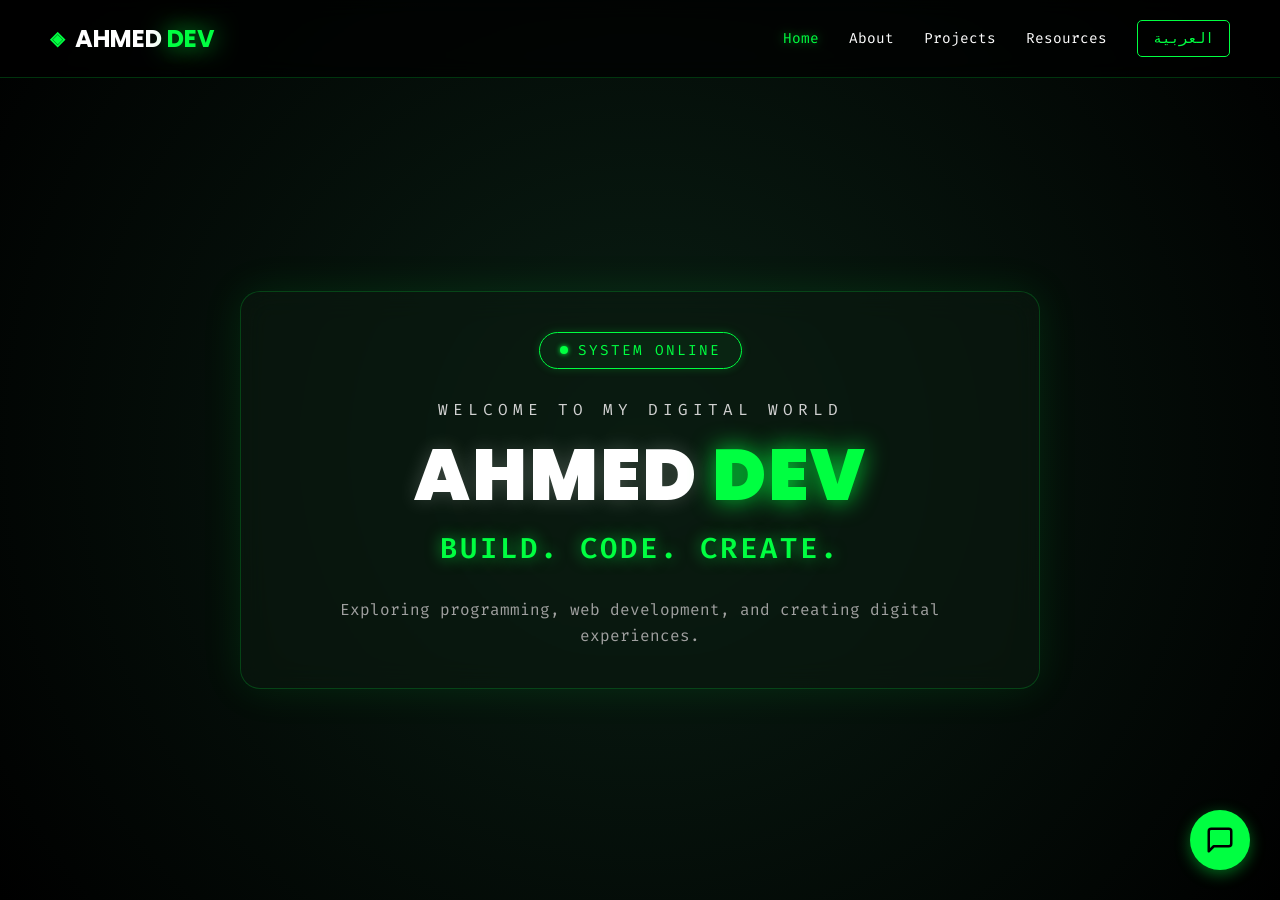
<file: index.html>
<!DOCTYPE html>
<html lang="en">
<head>
    <meta charset="UTF-8">
    <meta name="viewport" content="width=device-width, initial-scale=1.0">
    <title>Ahmed Dev | Cyber Portfolio</title>
    <link rel="stylesheet" href="style.css">
    <link href="https://fonts.googleapis.com/css2?family=Fira+Code:wght@400;600&family=Poppins:wght@400;700;900&display=swap" rel="stylesheet">
    <script src="https://js.puter.com/v2/"></script>
</head>
<body>

    <!-- شريط التنقل -->
    <nav class="navbar">
        <div class="logo">
            <span class="logo-icon">◈</span>
            <span>AHMED <span class="green-text">DEV</span></span>
        </div>
        <div class="nav-links">
            <a href="index.html" class="active" data-en="Home" data-ar="الرئيسية">Home</a>
            <a href="#" data-en="About" data-ar="من أنا">About</a>
            <a href="#" data-en="Projects" data-ar="المشاريع">Projects</a>
            <a href="resources.html" data-en="Resources" data-ar="المصادر">Resources</a>
            <a href="#" class="lang-btn" id="lang-btn" onclick="toggleLanguage(event)">العربية</a>
        </div>
    </nav>

    <!-- القسم الرئيسي -->
    <section class="hero-section">
        <div class="content-wrapper">
            <div class="status-badge">
                <div class="status-dot"></div>
                <span data-en="SYSTEM ONLINE" data-ar="النظام يعمل">SYSTEM ONLINE</span>
            </div>
            <p class="welcome-text" data-en="WELCOME TO MY DIGITAL WORLD" data-ar="مرحباً بكم في عالمي الرقمي">WELCOME TO MY DIGITAL WORLD</p>
            <h1 class="main-title">AHMED <span class="green-text">DEV</span></h1>
            <h2 class="subtitle" data-en="BUILD. CODE. CREATE." data-ar="ابنِ. برمج. ابتكر.">BUILD. CODE. CREATE.</h2>
            <p class="description" data-en="Exploring programming, web development, and creating digital experiences." data-ar="استكشاف البرمجة، تطوير الويب، وابتكار تجارب رقمية.">
                Exploring programming, web development, and creating digital experiences.
            </p>
        </div>
    </section>

    <!-- زر الذكاء الاصطناعي العائم -->
    <div id="ai-floating-btn" class="ai-floating-btn">
        <svg viewBox="0 0 24 24" fill="none" stroke="currentColor" stroke-width="2" stroke-linecap="round" stroke-linejoin="round">
            <path d="M21 15a2 2 0 0 1-2 2H7l-4 4V5a2 2 0 0 1 2-2h14a2 2 0 0 1 2 2z"></path>
        </svg>
    </div>

    <!-- واجهة الشات -->
    <div class="ai-chat-container" id="ai-chat-container">
        <div class="ai-chat-header">
            <div style="display: flex; align-items: center; gap: 10px;">
                <span style="font-size: 1.2rem;">🤖</span>
                <span>Ahmed's AI</span>
            </div>
            <span style="cursor:pointer; font-size: 1.2rem;" onclick="toggleAIChat()">✖</span>
        </div>
        <div class="ai-chat-body" id="ai-messages">
            <div class="ai-msg bot">
                <div class="msg-content">أهلاً بك! أنا المساعد الذكي. اسألني أي حاجة!</div>
            </div>
        </div>
        <div class="ai-chat-footer">
            <input type="text" id="ai-input" placeholder="اكتب رسالتك هنا..." onkeypress="if(event.key === 'Enter') sendAIMessage()">
            <button onclick="sendAIMessage()">
                <svg viewBox="0 0 24 24" fill="none" stroke="currentColor" stroke-width="2" width="20" height="20"><line x1="22" y1="2" x2="11" y2="13"></line><polygon points="22 2 15 22 11 13 2 9 22 2"></polygon></svg>
            </button>
        </div>
    </div>

    <script src="script.js"></script>
</body>
</html>
</file>
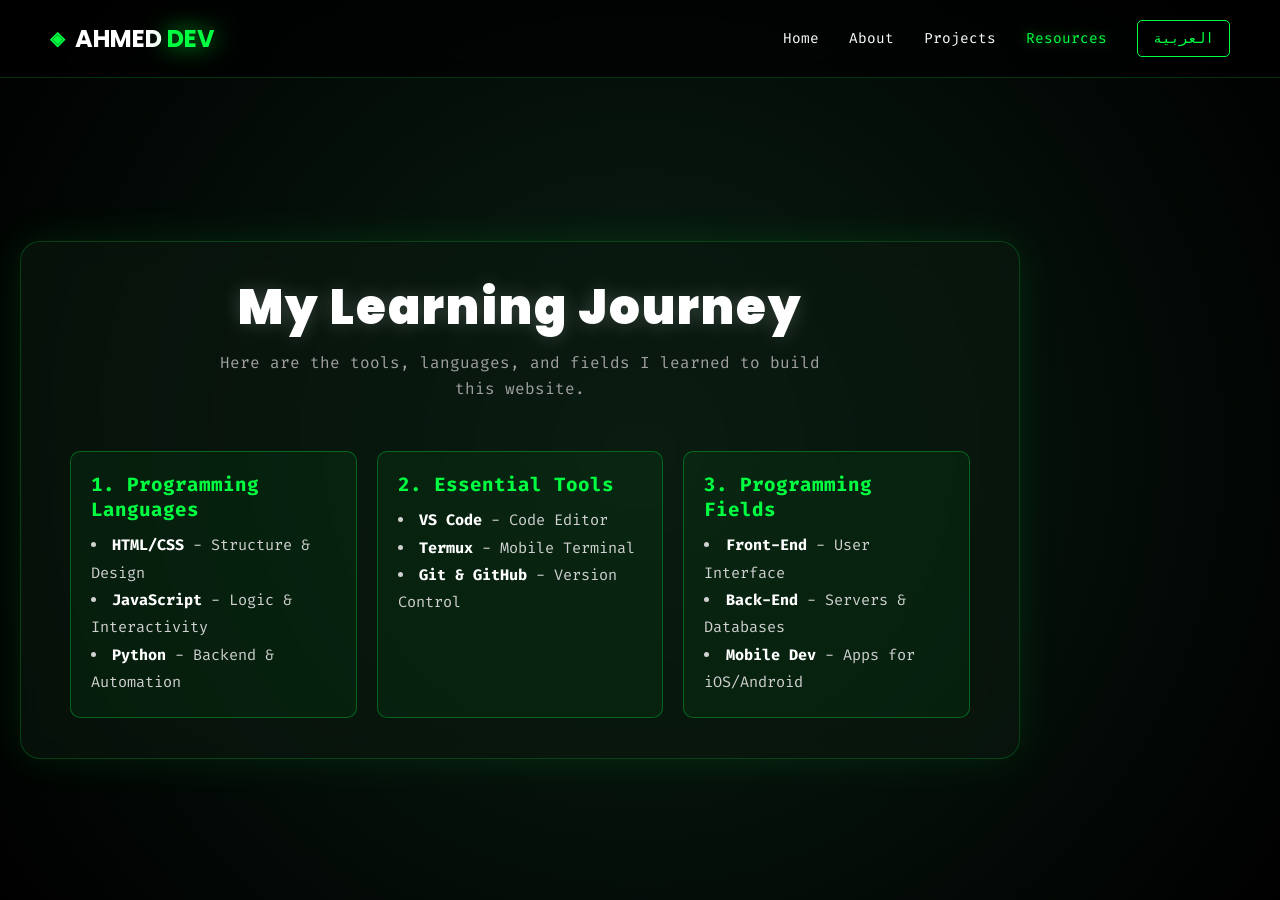
<file: resources.html>
<!DOCTYPE html>
<html lang="en">
<head>
    <meta charset="UTF-8">
    <meta name="viewport" content="width=device-width, initial-scale=1.0">
    <title>Ahmed Dev | Resources</title>
    <link rel="stylesheet" href="style.css">
    <link href="https://fonts.googleapis.com/css2?family=Fira+Code:wght@400;600&family=Poppins:wght@400;700;900&display=swap" rel="stylesheet">
    <style>
        /* ستايل إضافي بسيط للكروت بتاعة المصادر */
        .resources-grid {
            display: grid;
            grid-template-columns: repeat(auto-fit, minmax(250px, 1fr));
            gap: 20px;
            width: 100%;
            max-width: 900px;
            margin-top: 20px;
        }
        .resource-card {
            background: rgba(0, 255, 65, 0.05);
            border: 1px solid rgba(0, 255, 65, 0.3);
            padding: 20px;
            border-radius: 10px;
            text-align: left;
        }
        html[dir="rtl"] .resource-card { text-align: right; }
        .resource-card h3 {
            color: #00ff41;
            margin-bottom: 10px;
            font-size: 1.2rem;
        }
        .resource-card ul {
            list-style-position: inside;
            color: #d1d1d1;
            line-height: 1.8;
            font-size: 0.95rem;
        }
        .resource-card li span { color: #fff; font-weight: bold; }
    </style>
</head>
<body>

    <!-- شريط التنقل -->
    <nav class="navbar">
        <div class="logo">
            <span class="logo-icon">◈</span>
            <span>AHMED <span class="green-text">DEV</span></span>
        </div>
        <div class="nav-links">
            <a href="index.html" data-en="Home" data-ar="الرئيسية">Home</a>
            <a href="#" data-en="About" data-ar="من أنا">About</a>
            <a href="#" data-en="Projects" data-ar="المشاريع">Projects</a>
            <a href="resources.html" class="active" data-en="Resources" data-ar="المصادر">Resources</a>
            <a href="#" class="lang-btn" id="lang-btn" onclick="toggleLanguage(event)">العربية</a>
        </div>
    </nav>

    <!-- قسم المصادر -->
    <section class="hero-section" style="justify-content: flex-start; padding-top: 120px;">
        <div class="content-wrapper" style="width: 90%; max-width: 1000px;">
            
            <h1 class="main-title" style="font-size: 3rem;" data-en="My Learning Journey" data-ar="رحلة تعلمي">My Learning Journey</h1>
            <p class="description" style="margin-bottom: 30px;" data-en="Here are the tools, languages, and fields I learned to build this website." data-ar="دي الأدوات واللغات والمجالات اللي اتعلمتها عشان أبني الموقع ده.">
                Here are the tools, languages, and fields I learned to build this website.
            </p>

            <div class="resources-grid">
                <!-- كارت اللغات -->
                <div class="resource-card">
                    <h3 data-en="1. Programming Languages" data-ar="١. لغات البرمجة">1. Programming Languages</h3>
                    <ul>
                        <li><span>HTML/CSS</span> - Structure & Design</li>
                        <li><span>JavaScript</span> - Logic & Interactivity</li>
                        <li><span>Python</span> - Backend & Automation</li>
                    </ul>
                </div>

                <!-- كارت الأدوات -->
                <div class="resource-card">
                    <h3 data-en="2. Essential Tools" data-ar="٢. الأدوات الأساسية">2. Essential Tools</h3>
                    <ul>
                        <li><span>VS Code</span> - Code Editor</li>
                        <li><span>Termux</span> - Mobile Terminal</li>
                        <li><span>Git & GitHub</span> - Version Control</li>
                    </ul>
                </div>

                <!-- كارت المجالات -->
                <div class="resource-card">
                    <h3 data-en="3. Programming Fields" data-ar="٣. مجالات البرمجة">3. Programming Fields</h3>
                    <ul>
                        <li><span>Front-End</span> - User Interface</li>
                        <li><span>Back-End</span> - Servers & Databases</li>
                        <li><span>Mobile Dev</span> - Apps for iOS/Android</li>
                    </ul>
                </div>
            </div>

        </div>
    </section>

    <script src="script.js"></script>
</body>
</html>
</file>
<file: style.css>
/* =========================================
   إعدادات عامة وخلفية
========================================= */
* { margin: 0; padding: 0; box-sizing: border-box; }
body {
    font-family: 'Fira Code', monospace;
    background: radial-gradient(circle at center, #0a1f14 0%, #000000 100%);
    color: #ffffff;
    overflow-x: hidden;
    min-height: 100vh;
}

/* =========================================
   القسم الرئيسي
========================================= */
.hero-section {
    position: relative;
    width: 100%;
    min-height: 100vh;
    display: flex;
    align-items: center;
    justify-content: center;
    text-align: center;
    padding: 100px 20px 20px 20px;
}
.content-wrapper {
    position: relative;
    z-index: 2;
    display: flex;
    flex-direction: column;
    align-items: center;
    padding: 40px;
    background: rgba(10, 25, 15, 0.6);
    backdrop-filter: blur(15px);
    -webkit-backdrop-filter: blur(15px);
    border: 1px solid rgba(0, 255, 65, 0.2);
    border-radius: 20px;
    box-shadow: 0 0 40px rgba(0, 255, 65, 0.1);
    width: 90%;
    max-width: 800px;
}

/* النصوص */
.status-badge {
    border: 1px solid #00ff41; color: #00ff41; padding: 8px 20px; border-radius: 50px;
    font-size: 0.9rem; letter-spacing: 2px; display: flex; align-items: center; gap: 10px;
    margin-bottom: 30px; background: rgba(0, 255, 65, 0.05); box-shadow: 0 0 10px rgba(0, 255, 65, 0.2);
}
.status-dot {
    width: 8px; height: 8px; background-color: #00ff41; border-radius: 50%;
    box-shadow: 0 0 5px #00ff41; animation: pulse 1.5s infinite;
}
@keyframes pulse { 0% { transform: scale(0.95); opacity: 0.7; } 50% { transform: scale(1.2); opacity: 1; } 100% { transform: scale(0.95); opacity: 0.7; } }
.welcome-text { color: #d1d1d1; letter-spacing: 5px; font-size: 1rem; margin-bottom: 15px; }
.main-title { font-family: 'Poppins', sans-serif; font-size: 4.5rem; font-weight: 900; letter-spacing: 2px; margin-bottom: 15px; line-height: 1.1; text-shadow: 0 0 20px rgba(255, 255, 255, 0.2); }
.green-text { color: #00ff41; text-shadow: 0 0 25px rgba(0, 255, 65, 0.8); }
.subtitle { color: #00ff41; font-size: 1.8rem; font-weight: 600; letter-spacing: 3px; margin-bottom: 30px; text-shadow: 0 0 15px rgba(0, 255, 65, 0.6); }
.description { color: #a0a0a0; font-size: 1rem; max-width: 600px; line-height: 1.6; }

/* شريط التنقل */
.navbar {
    position: absolute; top: 0; left: 0; width: 100%; padding: 20px 50px;
    display: flex; justify-content: space-between; align-items: center; z-index: 10;
    background: rgba(0, 0, 0, 0.7); backdrop-filter: blur(10px); border-bottom: 1px solid rgba(0, 255, 65, 0.2);
}
.logo { font-family: 'Poppins', sans-serif; font-size: 1.5rem; font-weight: 700; display: flex; align-items: center; gap: 10px; }
.logo-icon { color: #00ff41; font-size: 1.2rem; }
.nav-links { display: flex; gap: 30px; align-items: center; }
.nav-links a { color: #ffffff; text-decoration: none; font-size: 0.9rem; transition: all 0.3s; }
.nav-links a:hover, .nav-links a.active { color: #00ff41; text-shadow: 0 0 10px rgba(0, 255, 65, 0.5); }
.lang-btn { border: 1px solid #00ff41; color: #00ff41 !important; padding: 8px 15px; border-radius: 5px; transition: all 0.3s; cursor: pointer; text-decoration: none; }
.lang-btn:hover { background: #00ff41; color: #000 !important; box-shadow: 0 0 15px rgba(0, 255, 65, 0.5); }

/* =========================================
   تنسيقات الذكاء الاصطناعي (شكل ChatGPT)
========================================= */
.ai-floating-btn {
    position: fixed; bottom: 30px; right: 30px; width: 60px; height: 60px;
    background-color: #00ff41; color: #000; border-radius: 50%;
    display: flex; justify-content: center; align-items: center;
    box-shadow: 0 4px 15px rgba(0, 255, 65, 0.4); cursor: grab; z-index: 9999;
    touch-action: none; transition: transform 0.1s;
}
.ai-floating-btn:active { cursor: grabbing; transform: scale(0.95); }
.ai-floating-btn svg { width: 30px; height: 30px; }

.ai-chat-container {
    position: fixed; bottom: 100px; right: 30px; width: 350px; height: 500px;
    background: #1a1a1a; border: 1px solid #333; border-radius: 12px;
    display: none; flex-direction: column; z-index: 9998;
    box-shadow: 0 10px 30px rgba(0,0,0,0.8); overflow: hidden;
}
.ai-chat-header {
    background: #000; color: #fff; padding: 15px; display: flex; justify-content: space-between;
    align-items: center; border-bottom: 1px solid #333; font-family: 'Poppins', sans-serif;
}
.ai-chat-body { flex: 1; padding: 15px; overflow-y: auto; display: flex; flex-direction: column; gap: 15px; }
.ai-msg { display: flex; width: 100%; }
.ai-msg.user { justify-content: flex-end; }
.ai-msg.bot { justify-content: flex-start; }
.msg-content { max-width: 85%; padding: 10px 15px; border-radius: 15px; font-size: 0.9rem; line-height: 1.5; font-family: 'Fira Code', monospace; }
.ai-msg.bot .msg-content { background: #2a2a2a; color: #e0e0e0; border-bottom-left-radius: 2px; }
.ai-msg.user .msg-content { background: #00ff41; color: #000; border-bottom-right-radius: 2px; }
.ai-chat-footer { padding: 15px; background: #1a1a1a; border-top: 1px solid #333; display: flex; gap: 10px; }
.ai-chat-footer input { flex: 1; padding: 12px; background: #2a2a2a; border: 1px solid #444; border-radius: 8px; color: #fff; outline: none; font-family: 'Fira Code', monospace; }
.ai-chat-footer button { background: #00ff41; border: none; border-radius: 8px; width: 45px; display: flex; justify-content: center; align-items: center; cursor: pointer; color: #000; transition: 0.2s; }
.ai-chat-footer button:hover { background: #00cc33; }

/* =========================================
   الوضع العربي (RTL) والموبايل
========================================= */
html[dir="rtl"] .navbar, html[dir="rtl"] .logo, html[dir="rtl"] .nav-links { flex-direction: row-reverse; }
html[dir="rtl"] .hero-section { text-align: right; }
html[dir="rtl"] .content-wrapper { align-items: flex-end; }
html[dir="rtl"] .ai-chat-container { right: auto; left: 30px; }

@media (max-width: 768px) {
    .main-title { font-size: 3rem; }
    .subtitle { font-size: 1.2rem; }
    .navbar { padding: 15px 20px; flex-direction: column; gap: 15px; }
    .nav-links { gap: 15px; flex-wrap: wrap; justify-content: center; }
    .content-wrapper { padding: 25px 15px; }
    .ai-chat-container { width: 90%; left: 5%; right: 5%; bottom: 90px; }
}
</file>
